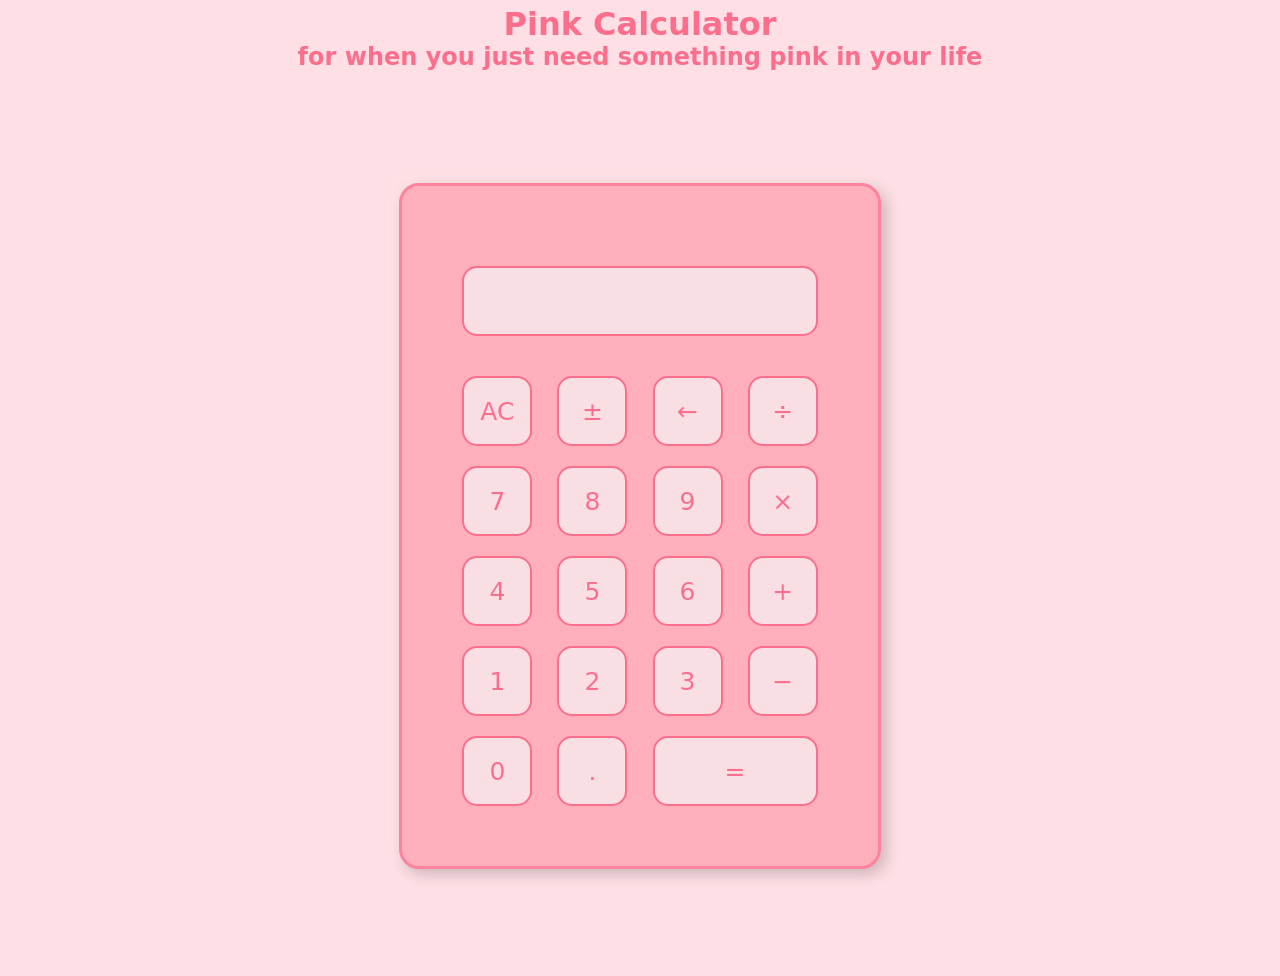
<file: index.html>
<!DOCTYPE html>
<html lang="en">
<head>
    <meta name="viewport" content="width=device-width, initial-scale=1.0">
    <title>Pink Calculator</title>
    <link rel="stylesheet" href="style.css">
    <header>
        <h1>Pink Calculator</h1>
        <h2>for when you just need something pink in your life</h2>
    </header>
</head>
<body>
<div class="container">
    <div class="calculator">
        <form>
            <div class="display">
                <input type="text" name="display">
            </div>
            <div>
                <input type="button" value="AC" onclick="display.value = ' '">
                <input type="button" value="±" onclick="toggleSign()">
                <input type="button" class="backspace" value="←" onclick="display.value = display.value.slice(0, -1)">
                <input type="button" value="÷" onclick="display.value += '/'">
            </div>
            <div>
                <input type="button" value="7" onclick="display.value += '7'">
                <input type="button" value="8" onclick="display.value += '8'">
                <input type="button" value="9" onclick="display.value += '9'">
                <input type="button" value="×" onclick="display.value += '*'">
            </div>
            <div>
                <input type="button" value="4" onclick="display.value += '4'">
                <input type="button" value="5" onclick="display.value += '5'">
                <input type="button" value="6" onclick="display.value += '6'">
                <input type="button" value="+" onclick="display.value += '+'">
            </div>
            <div>
                <input type="button" value="1" onclick="display.value += '1'">
                <input type="button" value="2" onclick="display.value += '2'">
                <input type="button" value="3" onclick="display.value += '3'">
                <input type="button" value="−" onclick="display.value += '-'">
            </div>
            <div>
                <input type="button" value="0" onclick="display.value += '0'">
                <input type="button" value="." onclick="display.value += '.'">
                <input type="button" value="=" onclick="display.value = eval(display.value)" class="equal">
            </div>
        </form>
    </div>
</div>
</body>
</html>
</file>
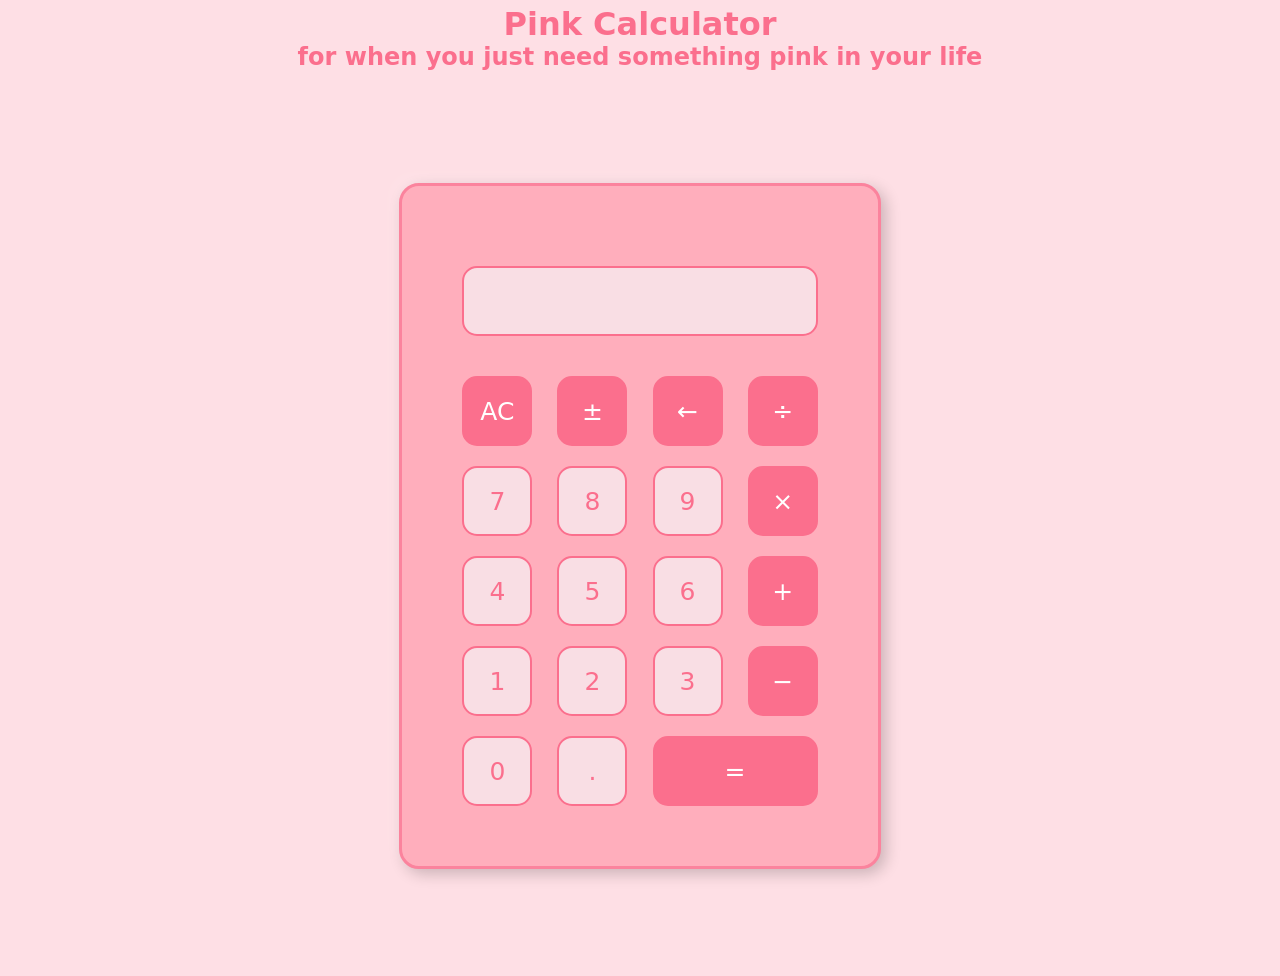
<file: math.html>
<!DOCTYPE html>
<html lang="en">
<head>
    <meta name="viewport" content="width=device-width, initial-scale=1.0">
    <title>Pink Calculator</title>
    <link rel="stylesheet" href="style.css">
    <script>
        function toggleSign() {
            const display = document.querySelector('input[name="display"]'); // Get the display input
            const value = display.value.trim(); // Get the current value in the display
            
            if (value) {
                if (value.startsWith('-')) {
                    // If the value starts with '-', remove it to make it positive
                    display.value = value.substring(1);
                } else {
                    // If the value is positive, add '-' to make it negative
                    display.value = '-' + value;
                }
            }
        }
    </script>
    
</head>

<body>

    <header>
        <h1>Pink Calculator</h1>
        <h2>for when you just need something pink in your life</h2>
    </header>
<div class="container">
    
    <div class="calculator">
        <form>
            <div class="display">
                <input type="text" name="display">
            </div>
            <div>
                <input type="button" value="AC" onclick="display.value = ' '" class="operator">
                <input type="button" value="±" onclick="toggleSign()" class="operator">
                <input type="button" class="backspace operator" value="←" onclick="display.value = display.value.slice(0, -1)">
                <input type="button" value="÷" onclick="display.value += '/'" class="operator">
            </div>
            <div>
                <input type="button" value="7" onclick="display.value += '7'">
                <input type="button" value="8" onclick="display.value += '8'">
                <input type="button" value="9" onclick="display.value += '9'">
                <input type="button" value="×" onclick="display.value += '*'" class="operator">
            </div>
            <div>
                <input type="button" value="4" onclick="display.value += '4'">
                <input type="button" value="5" onclick="display.value += '5'">
                <input type="button" value="6" onclick="display.value += '6'">
                <input type="button" value="+" onclick="display.value += '+'" class="operator">
            </div>
            <div>
                <input type="button" value="1" onclick="display.value += '1'">
                <input type="button" value="2" onclick="display.value += '2'">
                <input type="button" value="3" onclick="display.value += '3'">
                <input type="button" value="−" onclick="display.value += '-'" class="operator">
            </div>
            <div>
                <input type="button" value="0" onclick="display.value += '0'">
                <input type="button" value="." onclick="display.value += '.'">
                <input type="button" value="=" onclick="display.value = eval(display.value)" class="equal operator">
            </div>
        </form>
    </div>
</div>
</body>
</html>
</file>
<file: style.css>
*{
    margin: 0;
    padding: 0;
    font-family:system-ui, -apple-system, BlinkMacSystemFont, 'Segoe UI', Roboto, Oxygen, Ubuntu, Cantarell, 'Open Sans', 'Helvetica Neue', sans-serif; /*original 'Poppins', sans-serif*/
    box-sizing: border-box;
}

.container{
    width: 100%;
    height: 100vh;
    background-color: #FEDFE5;
    display: flex;
    align-items: center;
    justify-content: center;
}

header {
    background-color: #FEDFE5;
    color:#fb6f8d;
    padding: 5px 0;
    text-align: center;
}

.calculator{
    background-color: #FFAEBC;
    padding: 50px;
    border-radius: 20px;
    border: 3px solid #fb839d;
    box-shadow: -8px -8px 15px rgba(255, 255, 255, 0.1), 5px 5px 15px rgba(0, 0, 0, 0.2);
}

.calculator form input{
    border: 2px solid #fb6f8d;
    outline: 0;
    width: 70px;
    height: 70px;
    border-radius: 15px;
    /*box-shadow: -8px -8px 15px rgba(255, 255, 255, 0.1), 5px 5px 15px rgba(0, 0, 0, 0.2);*/
    background: #f9dee4; 
    font-size: 25px;
    color: #fb6f8d;
    cursor: pointer;
    margin: 10px;
    transition: transform 0.2s ease; /* Smooth transition */
}

.calculator form input:focus {
    transform: translateX(-5px); /*shift left on click*/
    outline: 2px solid rgba(255, 255, 255, 0.5); /*outline*/
    border-color: #ffffff;
    background: linear-gradient(145deg, #ffa3b8, #ff8ca7); /*slightly darker gradient*/
    box-shadow: 0 0 10px rgba(251, 111, 141, 0.8); /*glow effect*/
}

.calculator form input:hover {
    background: #f4d8de; /*different gradient on hover*/
    /*box-shadow: 0 4px 8px rgba(0, 0, 0, 0.1); shadow on hover*/
}

form .display{
    display: flex;
    justify-content: flex-end;
    margin: 20px 0;
    outline-color: #fb6f8d;
}

form .display input{
    text-align: right;
    padding-right: 10px;
    text-indent: -10px;
    flex: 10px;
    font-size: 30px;
    box-shadow: black;
}

form input.equal{
    width: 165px;
}

form input.operator{
    color:  white;
    background-color:#fb6f8d;
}
</file>
